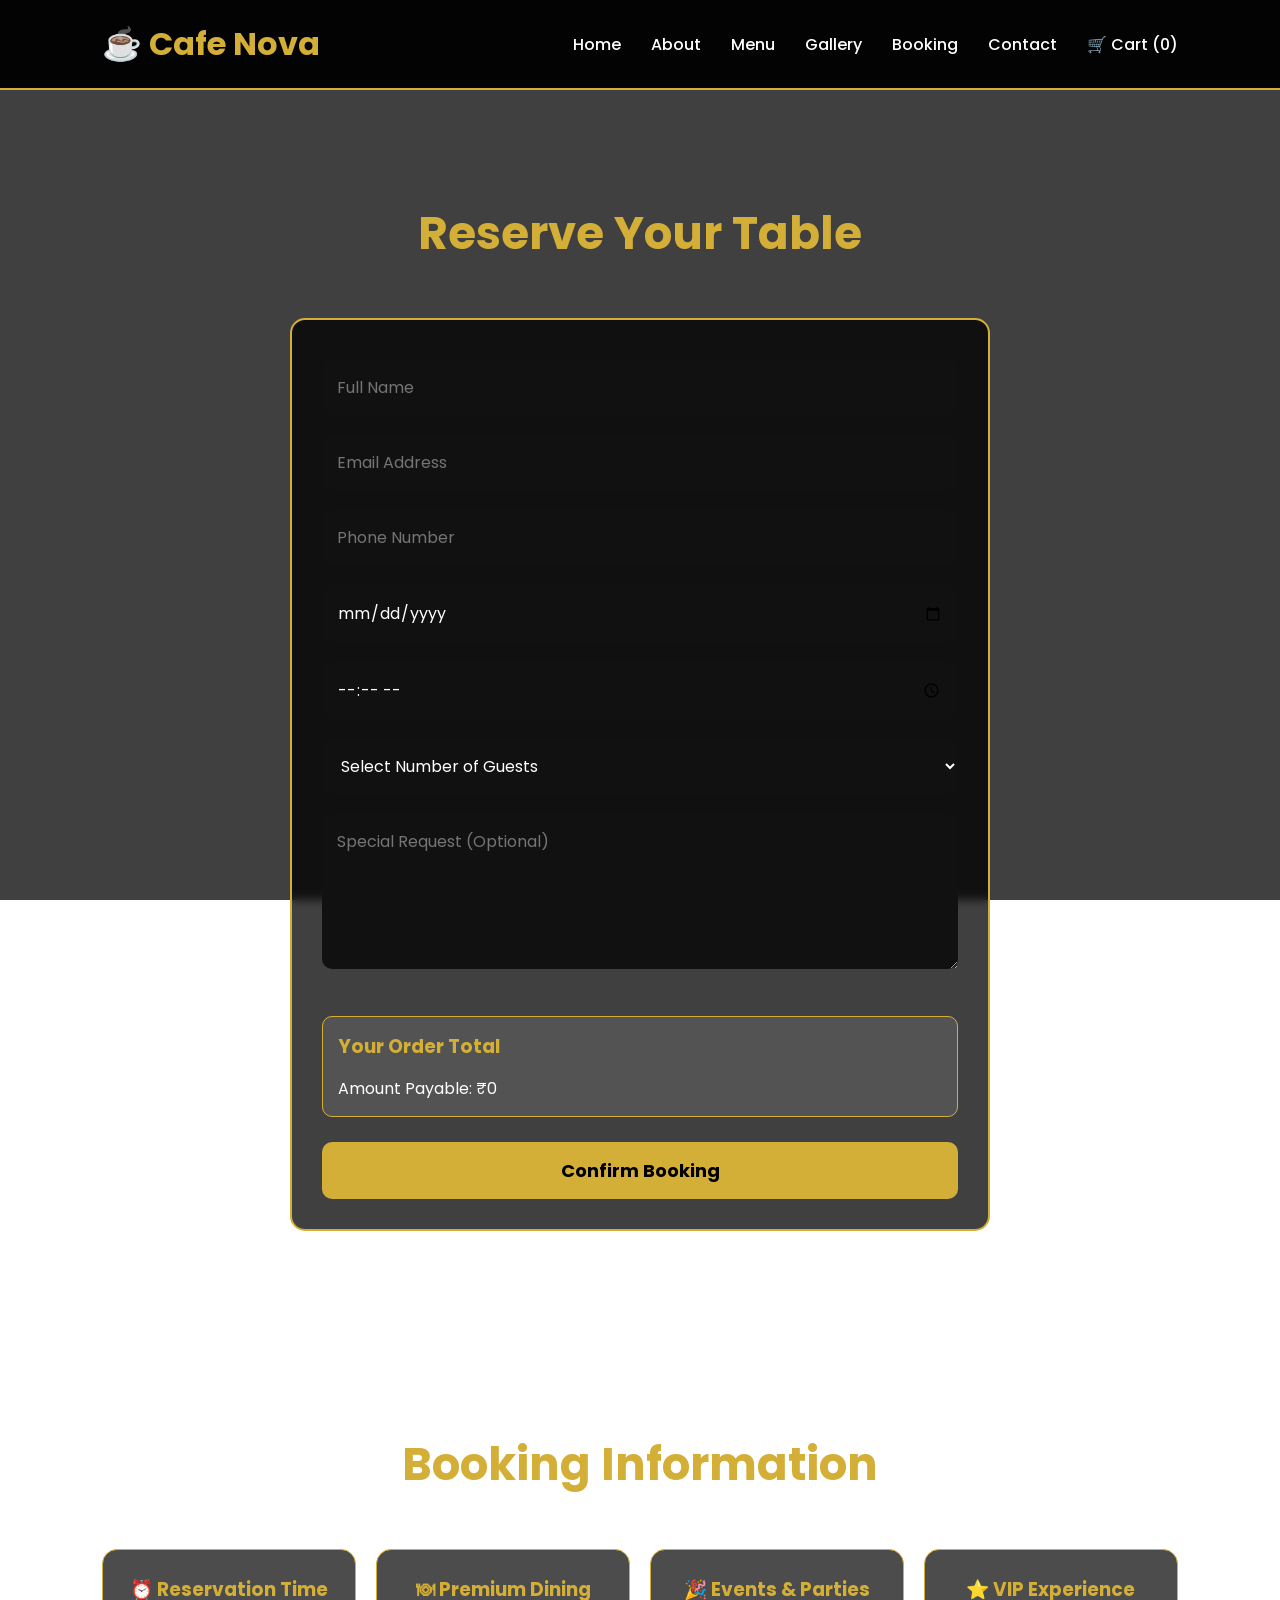
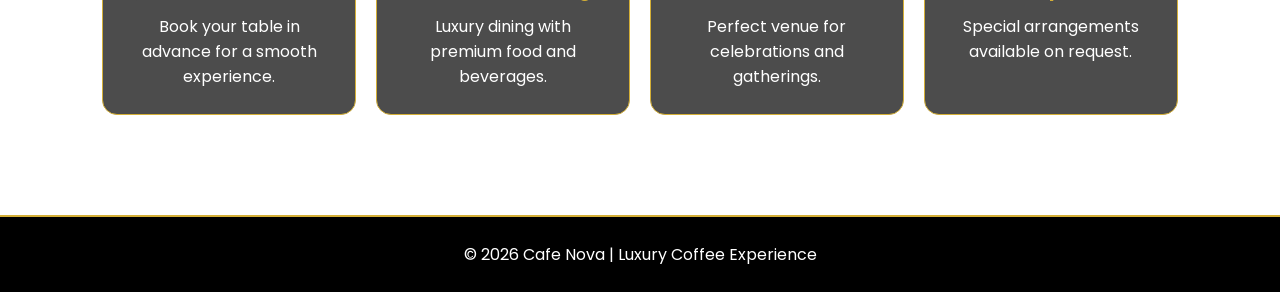
<file: booking.html>
<!DOCTYPE html>
<html lang="en">
<head>

<meta charset="UTF-8">
<meta name="viewport" content="width=device-width, initial-scale=1.0">

<title>Book Table | Cafe Nova</title>

<link rel="stylesheet" href="style.css">

<link href="https://fonts.googleapis.com/css2?family=Poppins:wght@300;400;500;600;700&display=swap" rel="stylesheet">
<style>

html{
scroll-behavior:smooth;
}

body{

background:
linear-gradient(rgba(0,0,0,0.75),rgba(0,0,0,0.75)),
url('https://images.unsplash.com/photo-1554118811-1e0d58224f24?w=1600');

background-size:cover;
background-position:center;
background-attachment:fixed;
background-repeat:no-repeat;

}

/* Booking Form */

.booking-form{

max-width:700px;
margin:auto;
padding:30px;
background:rgba(0,0,0,0.75);
border:2px solid #d4af37;
border-radius:15px;
backdrop-filter:blur(5px);

}

.booking-form input,
.booking-form select,
.booking-form textarea{

width:100%;
padding:15px;
margin:10px 0;
border:none;
border-radius:10px;
font-size:16px;

}

.booking-form button{

width:100%;
padding:15px;
background:#d4af37;
color:black;
font-size:18px;
font-weight:bold;
border:none;
border-radius:10px;
cursor:pointer;
transition:0.3s;

}

.booking-form button:hover{

transform:scale(1.03);

}

.bill-box{

background:rgba(255,255,255,0.1);
padding:15px;
border-radius:10px;
border:1px solid #d4af37;

}

.features{

display:grid;
grid-template-columns:repeat(auto-fit,minmax(250px,1fr));
gap:20px;

}

.feature{

background:rgba(0,0,0,0.7);
padding:25px;
border-radius:15px;
text-align:center;
border:1px solid #d4af37;

}

</style>
</head>

<body>

<!-- NAVBAR -->

<nav>

<div class="logo">☕ Cafe Nova</div>

<ul>

<li><a href="index.html">Home</a></li>
<li><a href="about.html">About</a></li>
<li><a href="menu.html">Menu</a></li>
<li><a href="gallery.html">Gallery</a></li>
<li><a href="booking.html">Booking</a></li>
<li><a href="contact.html">Contact</a></li>

<li>
<a href="cart.html">
🛒 Cart (<span id="cartCount">0</span>)
</a>
</li>

</ul>

</nav>

<section style="margin-top:100px;">

<h1 class="title">Reserve Your Table</h1>

<div class="booking-form">

<form onsubmit="bookTable(event)">

<input
type="text"
id="name"
placeholder="Full Name"
required>

<input
type="email"
id="email"
placeholder="Email Address"
required>

<input
type="tel"
id="phone"
placeholder="Phone Number"
required>

<input
type="date"
id="date"
required>

<input
type="time"
id="time"
required>

<select id="guests" required>

<option value="">
Select Number of Guests
</option>

<option>1 Guest</option>
<option>2 Guests</option>
<option>3 Guests</option>
<option>4 Guests</option>
<option>5 Guests</option>
<option>6 Guests</option>
<option>7 Guests</option>
<option>8+ Guests</option>

</select>

<textarea
rows="5"
placeholder="Special Request (Optional)">
</textarea>

<div class="bill-box">

<h3>Your Order Total</h3>

<p>
Amount Payable:
<span id="grandTotal">
₹0
</span>
</p>

</div>

<br>

<button type="submit">

Confirm Booking

</button>

</form>

</div>

</section>

<!-- INFORMATION -->

<section>

<h2 class="title">Booking Information</h2>

<div class="features">

<div class="feature">

<h3>⏰ Reservation Time</h3>

<p>
Book your table in advance for a smooth experience.
</p>

</div>

<div class="feature">

<h3>🍽 Premium Dining</h3>

<p>
Luxury dining with premium food and beverages.
</p>

</div>

<div class="feature">

<h3>🎉 Events & Parties</h3>

<p>
Perfect venue for celebrations and gatherings.
</p>

</div>

<div class="feature">

<h3>⭐ VIP Experience</h3>

<p>
Special arrangements available on request.
</p>

</div>

</div>

</section>

<footer>

<p>
© 2026 Cafe Nova | Luxury Coffee Experience
</p>

</footer>

<script src="script.js"></script>

</body>
</html>
</file>
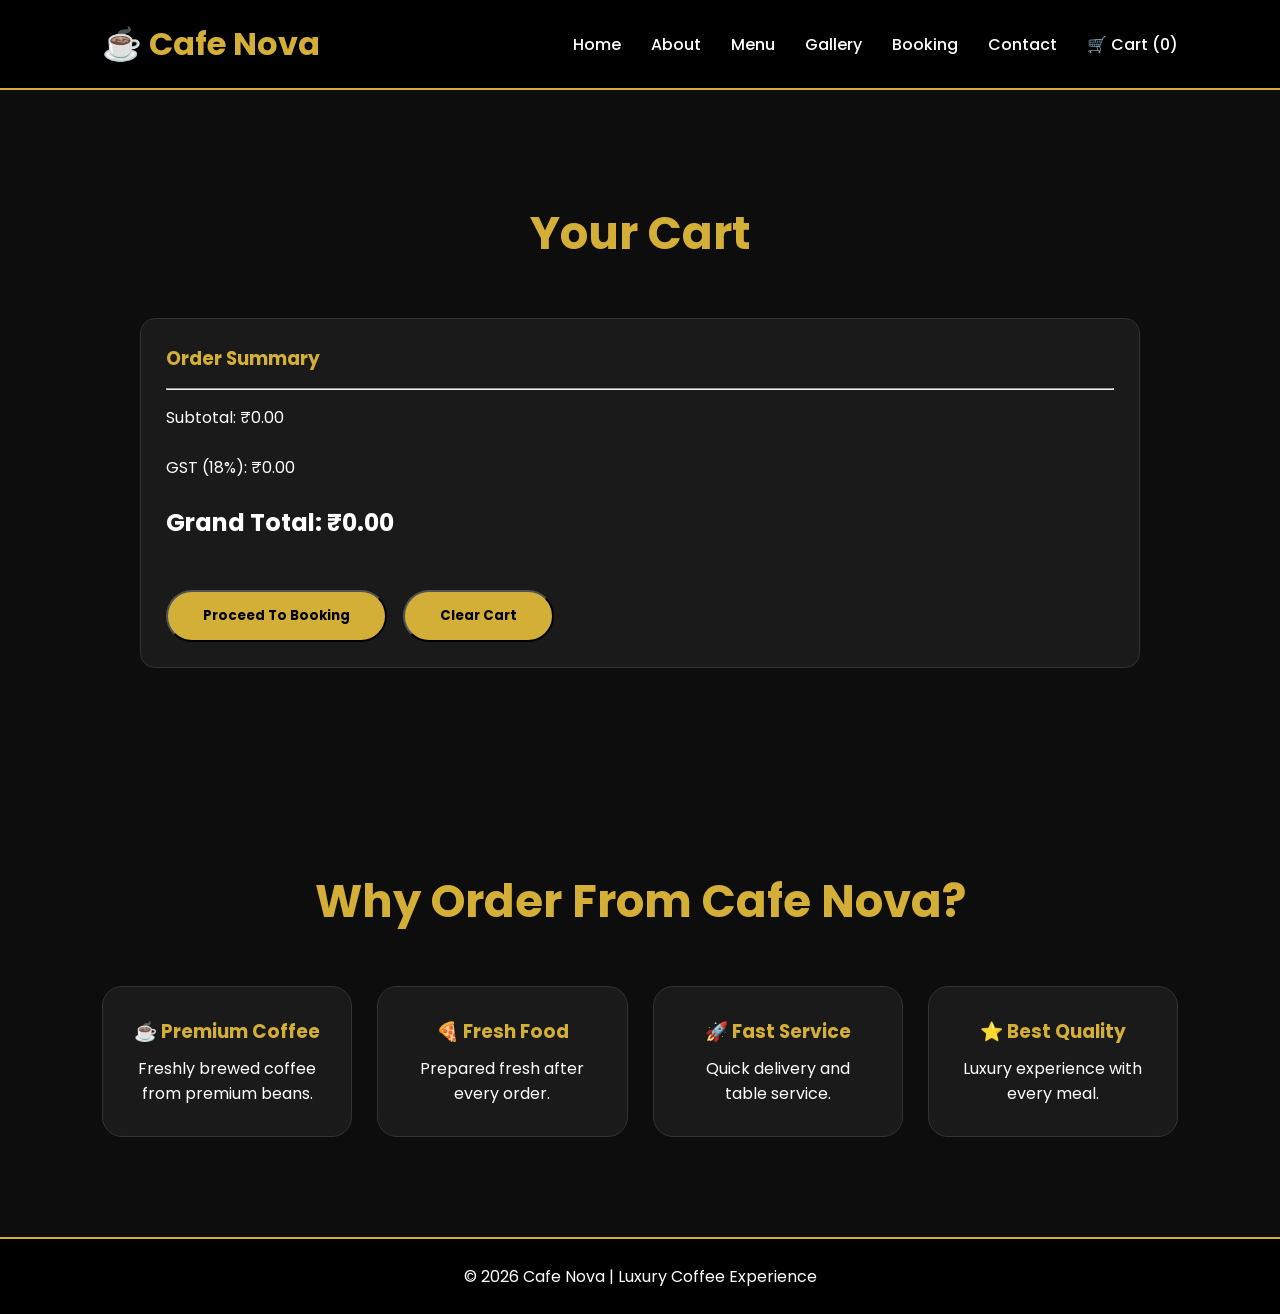
<file: cart.html>
<!DOCTYPE html>
<html lang="en">
<head>

<meta charset="UTF-8">
<meta name="viewport" content="width=device-width, initial-scale=1.0">

<title>Cart | Cafe Nova</title>

<link rel="stylesheet" href="style.css">

<link href="https://fonts.googleapis.com/css2?family=Poppins:wght@300;400;500;600;700&display=swap" rel="stylesheet">

</head>

<body>

<!-- NAVBAR -->

<nav>

<div class="logo">☕ Cafe Nova</div>

<ul>

<li><a href="index.html">Home</a></li>
<li><a href="about.html">About</a></li>
<li><a href="menu.html">Menu</a></li>
<li><a href="gallery.html">Gallery</a></li>
<li><a href="booking.html">Booking</a></li>
<li><a href="contact.html">Contact</a></li>

<li>
<a href="cart.html">
🛒 Cart (<span id="cartCount">0</span>)
</a>
</li>

</ul>

</nav>

<section style="margin-top:100px;">

<h1 class="title">Your Cart</h1>

<div class="cart-container">

<div id="cartItems">

<!-- Items from script.js -->

</div>

<div class="bill-box">

<h3>Order Summary</h3>

<hr style="margin:15px 0;">

<p>
Subtotal:
<span id="subtotal">₹0</span>
</p>

<br>

<p>
GST (18%):
<span id="gst">₹0</span>
</p>

<br>

<h2>
Grand Total:
<span id="grandTotal">₹0</span>
</h2>

<br><br>

<button
class="btn"
onclick="window.location.href='booking.html'">

Proceed To Booking

</button>

&nbsp;&nbsp;

<button
class="btn"
onclick="clearCart()">

Clear Cart

</button>

</div>

</div>

</section>

<!-- BENEFITS -->

<section>

<h2 class="title">Why Order From Cafe Nova?</h2>

<div class="features">

<div class="feature">

<h3>☕ Premium Coffee</h3>

<p>
Freshly brewed coffee from premium beans.
</p>

</div>

<div class="feature">

<h3>🍕 Fresh Food</h3>

<p>
Prepared fresh after every order.
</p>

</div>

<div class="feature">

<h3>🚀 Fast Service</h3>

<p>
Quick delivery and table service.
</p>

</div>

<div class="feature">

<h3>⭐ Best Quality</h3>

<p>
Luxury experience with every meal.
</p>

</div>

</div>

</section>

<footer>

<p>
© 2026 Cafe Nova | Luxury Coffee Experience
</p>

</footer>

<script src="script.js"></script>

</body>
</html>
</file>
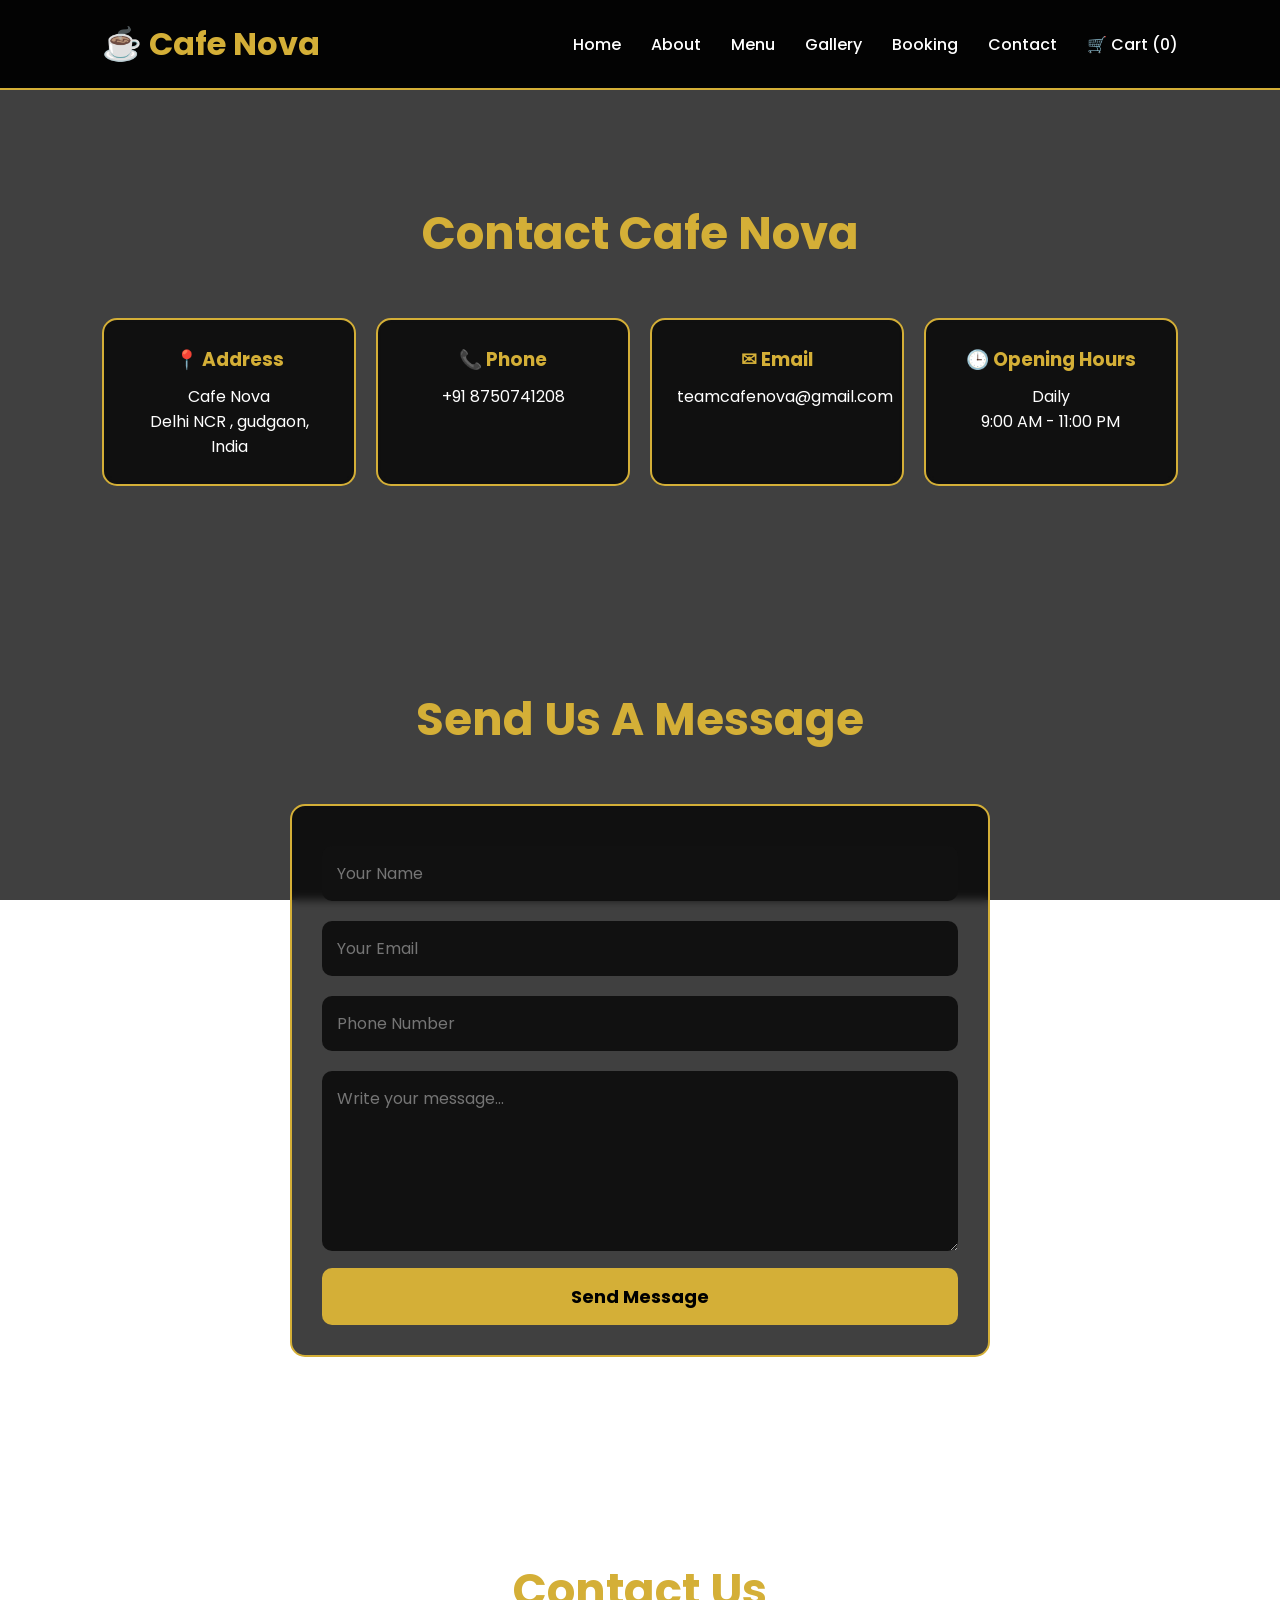
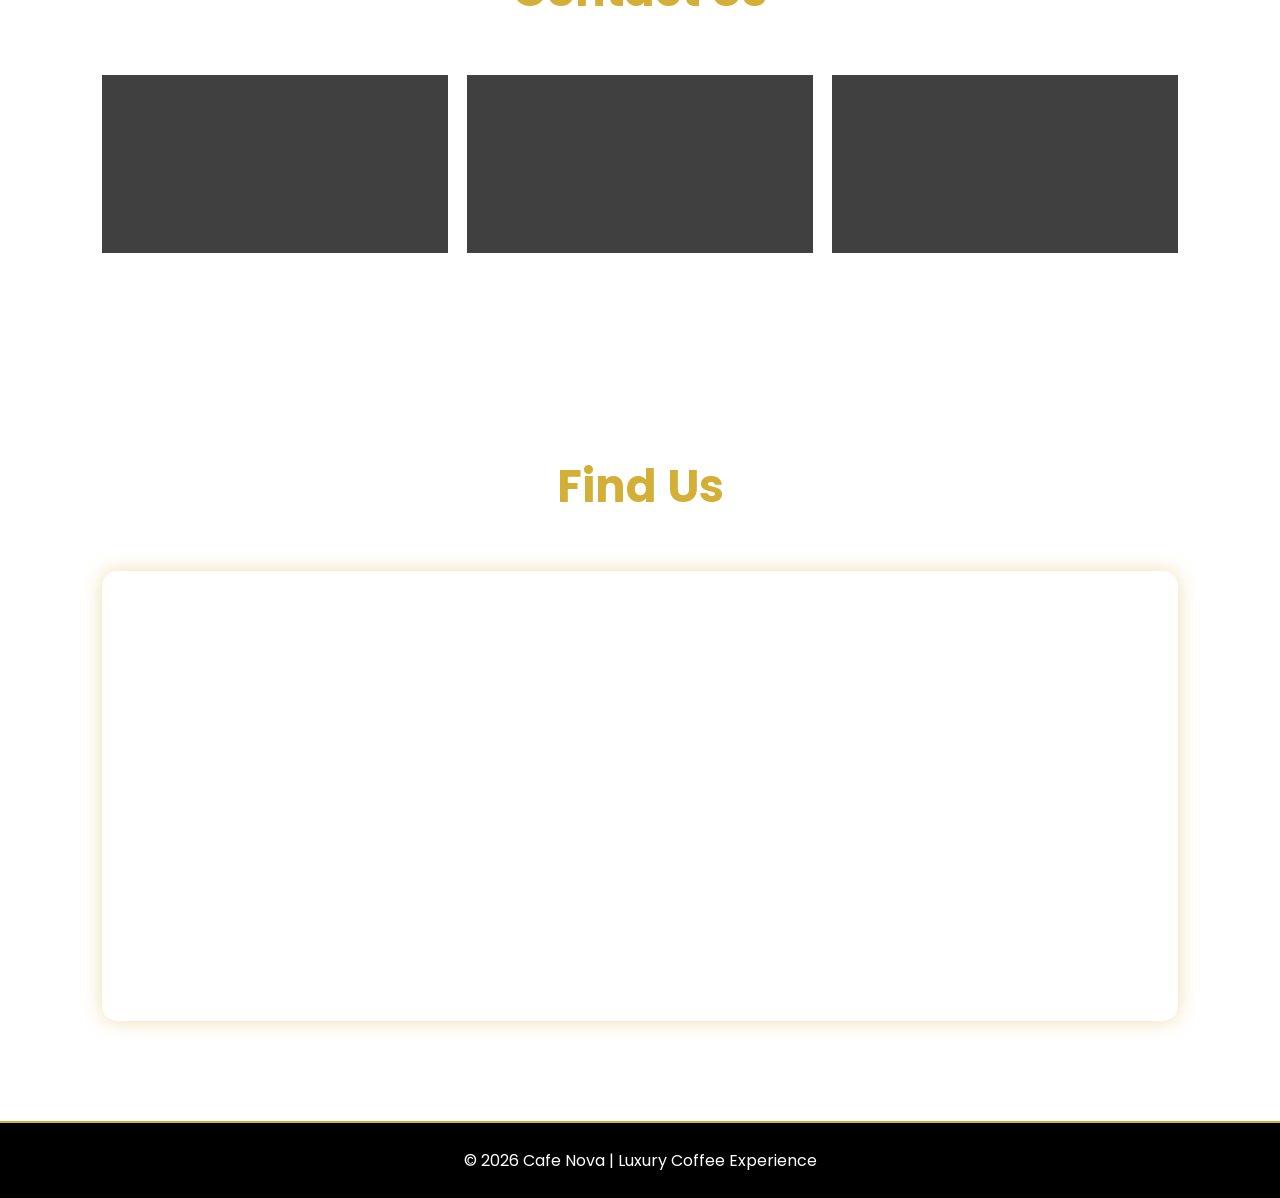
<file: contact.html>
<!DOCTYPE html>
<html lang="en">
<head>

<meta charset="UTF-8">
<meta name="viewport" content="width=device-width, initial-scale=1.0">

<title>Contact Us | Cafe Nova</title>

<link rel="stylesheet" href="style.css">
<link rel="stylesheet"
href="https://cdnjs.cloudflare.com/ajax/libs/font-awesome/6.5.1/css/all.min.css">
<link href="https://fonts.googleapis.com/css2?family=Poppins:wght@300;400;500;600;700&display=swap" rel="stylesheet">
<style>

html{
scroll-behavior:smooth;
}

body{

background:
linear-gradient(rgba(0,0,0,0.75),rgba(0,0,0,0.75)),
url('https://images.unsplash.com/photo-1554118811-1e0d58224f24?w=1600');

background-size:cover;
background-position:center;
background-attachment:fixed;
background-repeat:no-repeat;

}

/* Contact Cards */

.features{

display:grid;
grid-template-columns:repeat(auto-fit,minmax(250px,1fr));
gap:20px;

}

.feature{

background:rgba(0,0,0,0.75);
padding:25px;
border-radius:15px;
text-align:center;
border:2px solid #d4af37;
backdrop-filter:blur(5px);

}

/* Contact Form */

.booking-form{

max-width:700px;
margin:auto;
padding:30px;
background:rgba(0,0,0,0.75);
border:2px solid #d4af37;
border-radius:15px;
backdrop-filter:blur(5px);

}

.booking-form input,
.booking-form textarea{

width:100%;
padding:15px;
margin:10px 0;
border:none;
border-radius:10px;
font-size:16px;

}

.booking-form button{

width:100%;
padding:15px;
background:#d4af37;
color:black;
font-size:18px;
font-weight:bold;
border:none;
border-radius:10px;
cursor:pointer;
transition:0.3s;

}

.booking-form button:hover{

transform:scale(1.03);

}

/* Google Map */

iframe{

box-shadow:0 0 20px rgba(212,175,55,0.4);

}
/* WhatsApp Floating Button */

.whatsapp-icon{
position:fixed;
bottom:20px;
right:20px;
width:65px;
height:65px;
background:#25D366;
color:white;
border-radius:50%;
display:flex;
justify-content:center;
align-items:center;
font-size:38px;
text-decoration:none;
box-shadow:0 5px 15px rgba(0,0,0,0.4);
z-index:9999;
transition:0.3s;
}

.whatsapp-icon:hover{
transform:scale(1.1);
background:#20ba5a;
}
</style>
</head>

<body>

<!-- NAVBAR -->

<nav>

<div class="logo">☕ Cafe Nova</div>

<ul>

<li><a href="index.html">Home</a></li>
<li><a href="about.html">About</a></li>
<li><a href="menu.html">Menu</a></li>
<li><a href="gallery.html">Gallery</a></li>
<li><a href="booking.html">Booking</a></li>
<li><a href="contact.html">Contact</a></li>

<li>
<a href="cart.html">
🛒 Cart (<span id="cartCount">0</span>)
</a>
</li>

</ul>

</nav>

<section style="margin-top:100px;">

<h1 class="title">Contact Cafe Nova</h1>

<div class="features">

<div class="feature">

<h3>📍 Address</h3>

<p>
Cafe Nova<br>
Delhi NCR , gudgaon, India
</p>

</div>

<div class="feature">

<h3>📞 Phone</h3>

<p>
+91 8750741208
</p>

</div>

<div class="feature">

<h3>✉ Email</h3>

<p>
teamcafenova@gmail.com
</p>

</div>

<div class="feature">

<h3>🕒 Opening Hours</h3>

<p>
Daily<br>
9:00 AM - 11:00 PM
</p>

</div>

</div>

</section>

<!-- CONTACT FORM -->

<section>

<h2 class="title">Send Us A Message</h2>

<div class="booking-form">

<form>

<input
type="text"
placeholder="Your Name"
required>

<input
type="email"
placeholder="Your Email"
required>

<input
type="tel"
placeholder="Phone Number"
required>

<textarea
rows="6"
placeholder="Write your message..."
required>
</textarea>

<button type="submit">
Send Message
</button>

</form>

</div>

</section>

<!-- SOCIAL MEDIA -->


<section>

<h2 class="title">Contact Us</h2>

<div class="features">

<div class="feature">
<a href="https://wa.me/918750741208" target="_blank" style="text-decoration:none;color:white;">
<i class="fa-brands fa-whatsapp" style="font-size:60px;color:#25D366;"></i>
<h3>WhatsApp</h3>
<p>+91 8750741208</p>
</a>
</div>

<div class="feature">
<a href="mailto:teamcafenova@gmail.com" style="text-decoration:none;color:white;">
<i class="fa-solid fa-envelope" style="font-size:60px;color:#d4af37;"></i>
<h3>Email</h3>
<p>teamcafenova@gmail.com</p>
</a>
</div>

<div class="feature">
<a href="https://www.instagram.com/cafe.nova.hub/" style="text-decoration:none;color:white;">
<i class="fa-brands fa-instagram" style="font-size:60px;color:#E1306C;"></i>
<h3>Instagram</h3>
<p>@cafenova</p>
</a>
</div>

</div>

</section>


<!-- GOOGLE MAP -->

<section>

<h2 class="title">Find Us</h2>

<div style="width:100%;height:450px;">

<iframe
src="https://maps.google.com/maps?q=Delhi&t=&z=13&ie=UTF8&iwloc=&output=embed"
width="100%"
height="450"
style="border:0;border-radius:15px;"
allowfullscreen=""
loading="lazy">
</iframe>

</div>

</section>

<footer>

<p>
© 2026 Cafe Nova | Luxury Coffee Experience
</p>

</footer>

<script src="script.js"></script>
<!-- WhatsApp Floating Icon -->


</body>
</html>
</file>
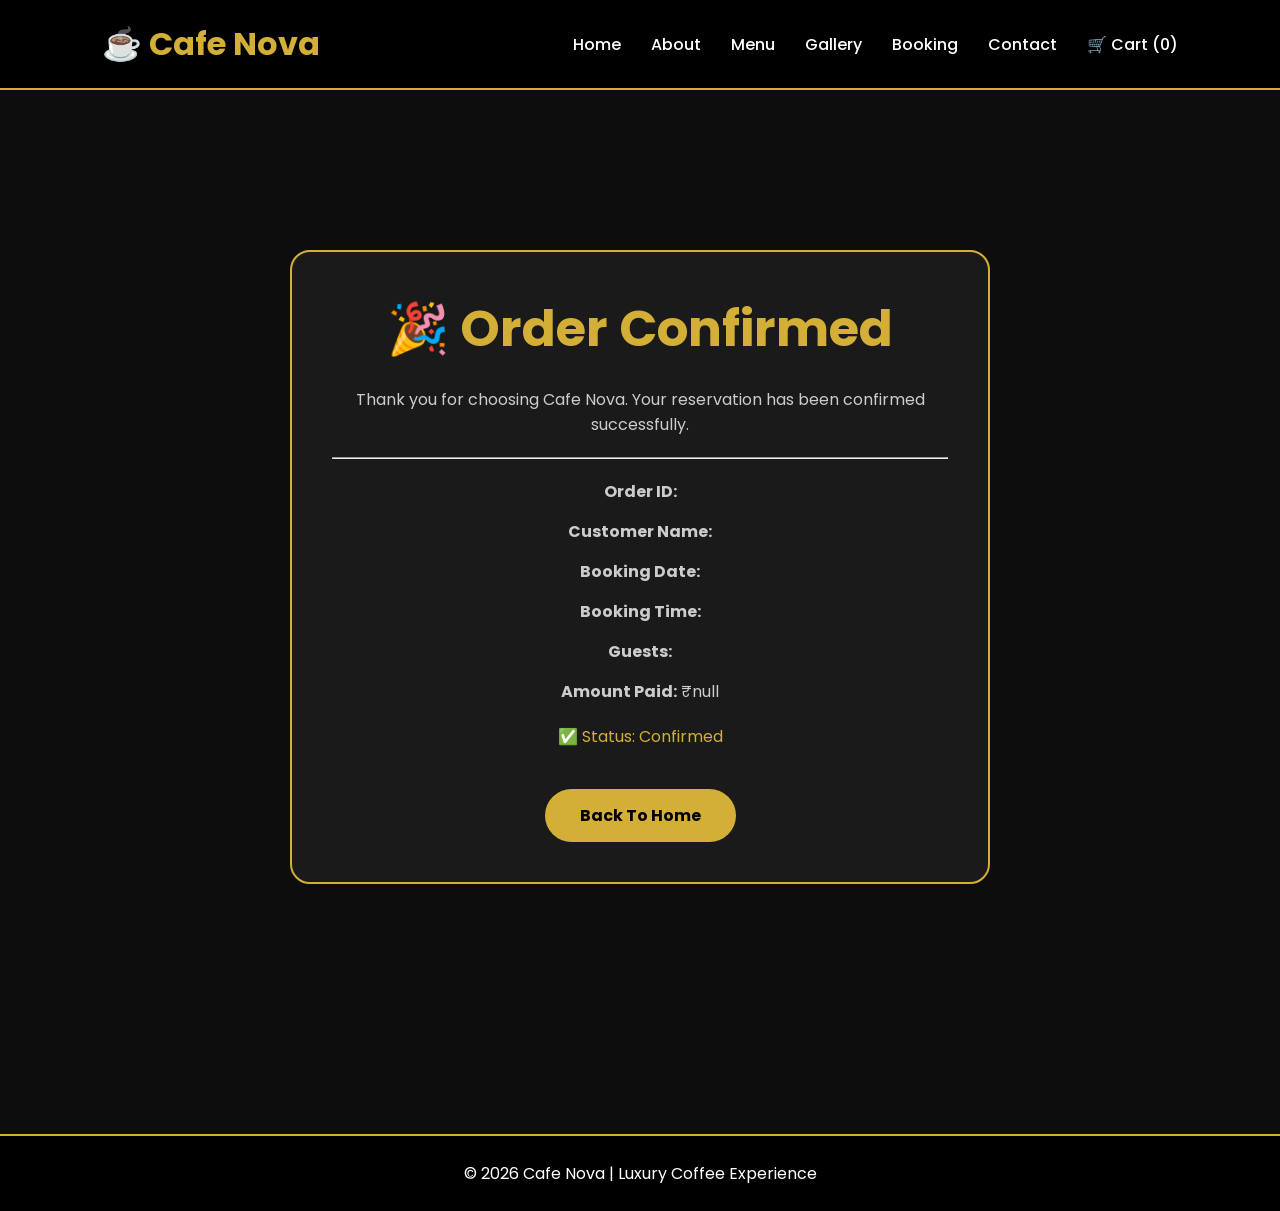
<file: order-confirm.html>
<!DOCTYPE html>
<html lang="en">
<head>

<meta charset="UTF-8">
<meta name="viewport" content="width=device-width, initial-scale=1.0">

<title>Order Confirmed | Cafe Nova</title>

<link rel="stylesheet" href="style.css">

<link href="https://fonts.googleapis.com/css2?family=Poppins:wght@300;400;500;600;700&display=swap" rel="stylesheet">

</head>

<body>

<nav>

<div class="logo">☕ Cafe Nova</div>

<ul>

<li><a href="index.html">Home</a></li>
<li><a href="about.html">About</a></li>
<li><a href="menu.html">Menu</a></li>
<li><a href="gallery.html">Gallery</a></li>
<li><a href="booking.html">Booking</a></li>
<li><a href="contact.html">Contact</a></li>

<li>
<a href="cart.html">
🛒 Cart (<span id="cartCount">0</span>)
</a>
</li>

</ul>

</nav>

<section>

<div class="confirm-box">

<h1>🎉 Order Confirmed</h1>

<p>
Thank you for choosing Cafe Nova.
Your reservation has been confirmed successfully.
</p>

<hr style="margin:20px 0;">

<p>
<strong>Order ID:</strong>
<span id="orderId"></span>
</p>

<p>
<strong>Customer Name:</strong>
<span id="customerName"></span>
</p>

<p>
<strong>Booking Date:</strong>
<span id="bookingDate"></span>
</p>

<p>
<strong>Booking Time:</strong>
<span id="bookingTime"></span>
</p>

<p>
<strong>Guests:</strong>
<span id="guestCount"></span>
</p>

<p>
<strong>Amount Paid:</strong>
<span id="amountPaid"></span>
</p>

<p style="color:#d4af37;margin-top:20px;">
✅ Status: Confirmed
</p>

<br>

<a href="index.html" class="btn">
Back To Home
</a>

</div>

</section>

<footer>

<p>
© 2026 Cafe Nova | Luxury Coffee Experience
</p>

</footer>

<script src="script.js"></script>

</body>
</html>
</file>
<file: style.css>
/* =========================
   GLOBAL
========================= */

*{
margin:0;
padding:0;
box-sizing:border-box;
scroll-behavior:smooth;
font-family:'Poppins',sans-serif;
}

body{
background:#0d0d0d;
color:#fff;
overflow-x:hidden;
}

a{
text-decoration:none;
}

ul{
list-style:none;
}

img{
max-width:100%;
display:block;
}

/* =========================
   NAVBAR
========================= */

nav{
position:fixed;
top:0;
left:0;
width:100%;
padding:20px 8%;
display:flex;
justify-content:space-between;
align-items:center;
background:rgba(0,0,0,0.95);
border-bottom:2px solid #d4af37;
z-index:1000;
}

.logo{
font-size:32px;
font-weight:700;
color:#d4af37;
}

nav ul{
display:flex;
gap:30px;
}

nav ul li a{
color:white;
font-weight:500;
transition:.3s;
}

nav ul li a:hover{
color:#d4af37;
}

/* =========================
   HERO VIDEO
========================= */

.hero{
position:relative;
height:100vh;
overflow:hidden;
display:flex;
justify-content:center;
align-items:center;
text-align:center;
}

.hero video{
position:absolute;
top:0;
left:0;
width:100%;
height:100%;
object-fit:cover;
z-index:-2;
}

.hero::after{
content:"";
position:absolute;
top:0;
left:0;
width:100%;
height:100%;
background:rgba(0,0,0,.65);
z-index:-1;
}

.hero-content{
max-width:800px;
padding:20px;
}

.hero-content h1{
font-size:70px;
color:#d4af37;
margin-bottom:20px;
}

.hero-content p{
font-size:22px;
margin-bottom:30px;
}

/* =========================
   BUTTONS
========================= */

.btn{
display:inline-block;
padding:14px 35px;
background:#d4af37;
color:#000;
font-weight:700;
border-radius:30px;
transition:.3s;
}

.btn:hover{
transform:translateY(-4px);
}

/* =========================
   SECTIONS
========================= */

section{
padding:100px 8%;
}

.title{
text-align:center;
font-size:45px;
margin-bottom:50px;
color:#d4af37;
}

/* =========================
   ABOUT
========================= */

.about{
display:flex;
gap:40px;
align-items:center;
flex-wrap:wrap;
}

.about img{
width:500px;
border-radius:20px;
}

.about-text{
flex:1;
}

.about-text p{
line-height:1.9;
color:#ccc;
}

/* =========================
   MENU
========================= */

.menu-grid{
display:grid;
grid-template-columns:repeat(auto-fit,minmax(280px,1fr));
gap:25px;
}

.card{
background:#1a1a1a;
border:1px solid #333;
border-radius:20px;
overflow:hidden;
transition:.4s;
}

.card:hover{
transform:translateY(-10px);
border-color:#d4af37;
}

.card img{
height:220px;
width:100%;
object-fit:cover;
}

.card-content{
padding:20px;
text-align:center;
}

.card h3{
color:#d4af37;
margin-bottom:10px;
}

.price{
font-size:24px;
font-weight:700;
margin:15px 0;
color:#f5d76e;
}

.card button{
width:100%;
padding:12px;
border:none;
background:#d4af37;
font-weight:bold;
cursor:pointer;
border-radius:10px;
}

/* =========================
   FEATURES
========================= */

.features{
display:grid;
grid-template-columns:repeat(auto-fit,minmax(250px,1fr));
gap:25px;
}

.feature{
background:#1a1a1a;
padding:30px;
border-radius:20px;
text-align:center;
border:1px solid #333;
}

.feature h3{
color:#d4af37;
margin-bottom:10px;
}

/* =========================
   GALLERY
========================= */

.gallery{
display:grid;
grid-template-columns:repeat(auto-fit,minmax(300px,1fr));
gap:20px;
}

.gallery img{
height:280px;
object-fit:cover;
border-radius:15px;
transition:.4s;
}

.gallery img:hover{
transform:scale(1.05);
}

/* =========================
   REVIEWS
========================= */

.review-grid{
display:grid;
grid-template-columns:repeat(auto-fit,minmax(300px,1fr));
gap:20px;
}

.review{
background:#1a1a1a;
padding:25px;
border-radius:20px;
border:1px solid #333;
}

.review h4{
color:#d4af37;
margin-bottom:10px;
}

/* =========================
   BOOKING
========================= */

.booking-form{
background:#1a1a1a;
padding:30px;
border-radius:20px;
border:1px solid #333;
max-width:800px;
margin:auto;
}

.booking-form input,
.booking-form textarea,
.booking-form select{
width:100%;
padding:15px;
margin-bottom:15px;
background:#111;
border:none;
border-radius:10px;
color:white;
}

.booking-form button{
width:100%;
padding:15px;
background:#d4af37;
border:none;
font-size:18px;
font-weight:bold;
cursor:pointer;
border-radius:10px;
}

/* =========================
   CART
========================= */

.cart-container{
max-width:1000px;
margin:auto;
}

.cart-item{
background:#1a1a1a;
padding:20px;
border-radius:15px;
margin-bottom:15px;
display:flex;
justify-content:space-between;
align-items:center;
}

.bill-box{
background:#1a1a1a;
padding:25px;
border-radius:15px;
margin-top:30px;
border:1px solid #333;
}

.bill-box h3{
margin-bottom:15px;
color:#d4af37;
}

/* =========================
   CONTACT
========================= */

.contact-box{
text-align:center;
}

.contact-box p{
margin:15px 0;
font-size:18px;
}

/* =========================
   CONFIRMATION PAGE
========================= */

.confirm-box{
max-width:700px;
margin:150px auto;
padding:40px;
background:#1a1a1a;
border-radius:20px;
text-align:center;
border:2px solid #d4af37;
}

.confirm-box h1{
font-size:50px;
color:#d4af37;
margin-bottom:20px;
}

.confirm-box p{
margin:15px 0;
color:#ccc;
}

/* =========================
   FOOTER
========================= */

footer{
background:#000;
padding:25px;
text-align:center;
border-top:2px solid #d4af37;
}

/* =========================
   MOBILE
========================= */

@media(max-width:768px){

.hero-content h1{
font-size:42px;
}

.hero-content p{
font-size:18px;
}

nav{
flex-direction:column;
}

nav ul{
margin-top:15px;
flex-wrap:wrap;
justify-content:center;
gap:15px;
}

section{
padding:80px 5%;
}

.title{
font-size:34px;
}

.about{
flex-direction:column;
}

}
</file>
